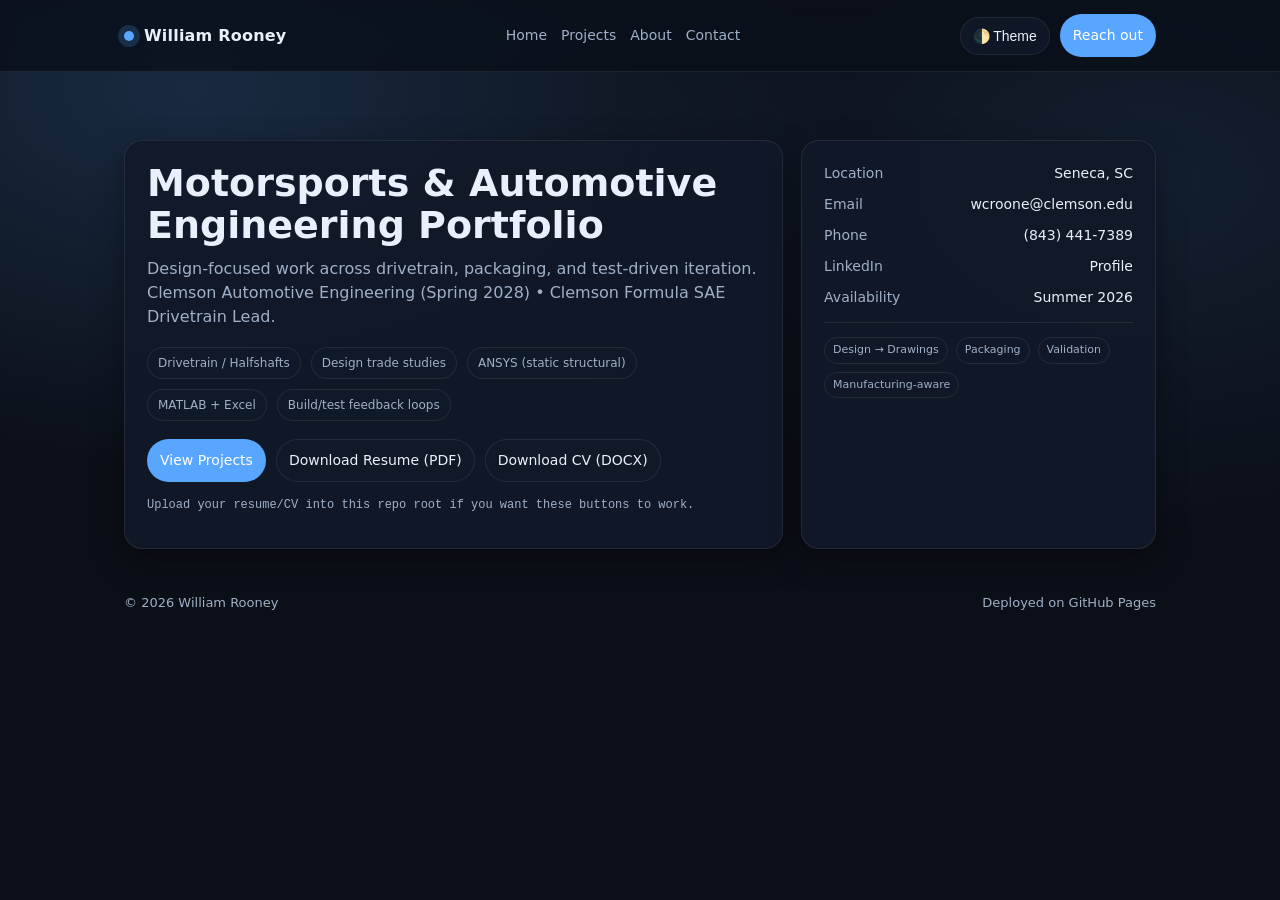
<file: index.html>
<!doctype html>
<html lang="en">
<head>
  <meta charset="utf-8" />
  <meta name="viewport" content="width=device-width, initial-scale=1" />
  <meta name="description" content="William Rooney — Motorsports & Automotive Engineering Portfolio" />
  <title>William Rooney | Portfolio</title>
  <link rel="stylesheet" href="./assets/css/style.css" />
</head>
<body>
  <div class="nav">
    <div class="nav-inner">
      <div class="brand"><span class="dot"></span> William Rooney</div>
      <nav class="nav-links" aria-label="Primary">
        <a href="./index.html">Home</a>
        <a href="./projects.html">Projects</a>
        <a href="./about.html">About</a>
        <a href="./contact.html">Contact</a>
      </nav>
      <div class="actions">
        <button class="btn" id="themeBtn" type="button">🌓 Theme</button>
        <a class="btn primary" href="./contact.html">Reach out</a>
      </div>
    </div>
  </div>

  <main class="container">
    <section class="hero">
      <div class="hero-grid">
        <div class="card pad">
          <h1>Motorsports & Automotive Engineering Portfolio</h1>
          <p class="sub">Design-focused work across drivetrain, packaging, and test-driven iteration. Clemson Automotive Engineering (Spring 2028) • Clemson Formula SAE Drivetrain Lead.</p>

          <div class="meta">
            <span class="pill">Drivetrain / Halfshafts</span>
            <span class="pill">Design trade studies</span>
            <span class="pill">ANSYS (static structural)</span>
            <span class="pill">MATLAB + Excel</span>
            <span class="pill">Build/test feedback loops</span>
          </div>

          <div style="margin-top:18px; display:flex; gap:10px; flex-wrap:wrap;">
            <a class="btn primary" href="./projects.html">View Projects</a>
            <a class="btn" href="./Resume.pdf" download>Download Resume (PDF)</a>
            <a class="btn" href="./William_Rooney_CV_Final.docx" download>Download CV (DOCX)</a>
          </div>

          <p class="mono" style="margin-top:14px;">
            Upload your resume/CV into this repo root if you want these buttons to work.
          </p>
        </div>

        <div class="card pad">
          <div class="kv">
            <div class="row"><span class="k">Location</span><span>Seneca, SC</span></div>
            <div class="row"><span class="k">Email</span><span><a href="mailto:wcroone@clemson.edu">wcroone@clemson.edu</a></span></div>
            <div class="row"><span class="k">Phone</span><span><a href="tel:+18434417389">(843) 441-7389</a></span></div>
            <div class="row"><span class="k">LinkedIn</span><span><a href="https://www.linkedin.com/in/william-rooney-ba565a3aa" target="_blank" rel="noreferrer">Profile</a></span></div>
            <div class="row"><span class="k">Availability</span><span>Summer 2026</span></div>
          </div>
          <div style="margin-top:14px; border-top:1px solid var(--border); padding-top:14px;">
            <div class="tags">
              <span class="tag">Design → Drawings</span>
              <span class="tag">Packaging</span>
              <span class="tag">Validation</span>
              <span class="tag">Manufacturing-aware</span>
            </div>
          </div>
        </div>
      </div>
    </section>

    <footer>
      <div class="foot">
        <span>© <span id="year"></span> William Rooney</span>
        <span>Deployed on GitHub Pages</span>
      </div>
    </footer>
  </main>

  <script src="./assets/js/main.js"></script>
</body>
</html>
</file>
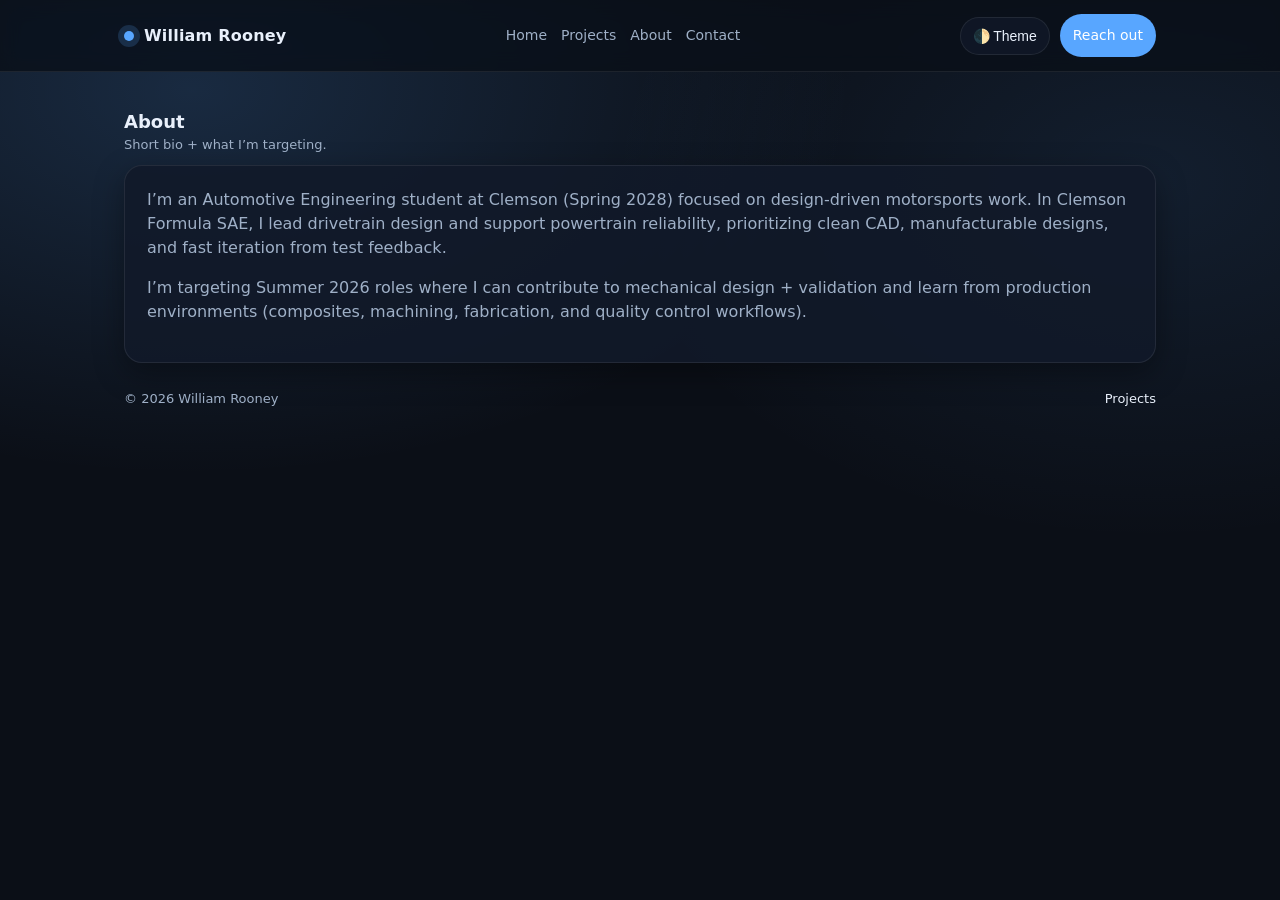
<file: about.html>
<!doctype html>
<html lang="en">
<head>
  <meta charset="utf-8" />
  <meta name="viewport" content="width=device-width, initial-scale=1" />
  <title>About | William Rooney</title>
  <link rel="stylesheet" href="./assets/css/style.css" />
</head>
<body>
  <div class="nav">
    <div class="nav-inner">
      <div class="brand"><span class="dot"></span> William Rooney</div>
      <nav class="nav-links">
        <a href="./index.html">Home</a>
        <a href="./projects.html">Projects</a>
        <a href="./about.html">About</a>
        <a href="./contact.html">Contact</a>
      </nav>
      <div class="actions">
        <button class="btn" id="themeBtn" type="button">🌓 Theme</button>
        <a class="btn primary" href="./contact.html">Reach out</a>
      </div>
    </div>
  </div>

  <main class="container">
    <div class="section-title">
      <div>
        <h2>About</h2>
        <p>Short bio + what I’m targeting.</p>
      </div>
    </div>

    <div class="card pad">
      <p style="margin-top:0; color:var(--muted);">
        I’m an Automotive Engineering student at Clemson (Spring 2028) focused on design-driven motorsports work.
        In Clemson Formula SAE, I lead drivetrain design and support powertrain reliability, prioritizing clean CAD,
        manufacturable designs, and fast iteration from test feedback.
      </p>
      <p style="color:var(--muted);">
        I’m targeting Summer 2026 roles where I can contribute to mechanical design + validation and learn from production environments
        (composites, machining, fabrication, and quality control workflows).
      </p>
    </div>

    <footer>
      <div class="foot">
        <span>© <span id="year"></span> William Rooney</span>
        <span><a href="./projects.html">Projects</a></span>
      </div>
    </footer>
  </main>

  <script src="./assets/js/main.js"></script>
</body>
</html>
</file>
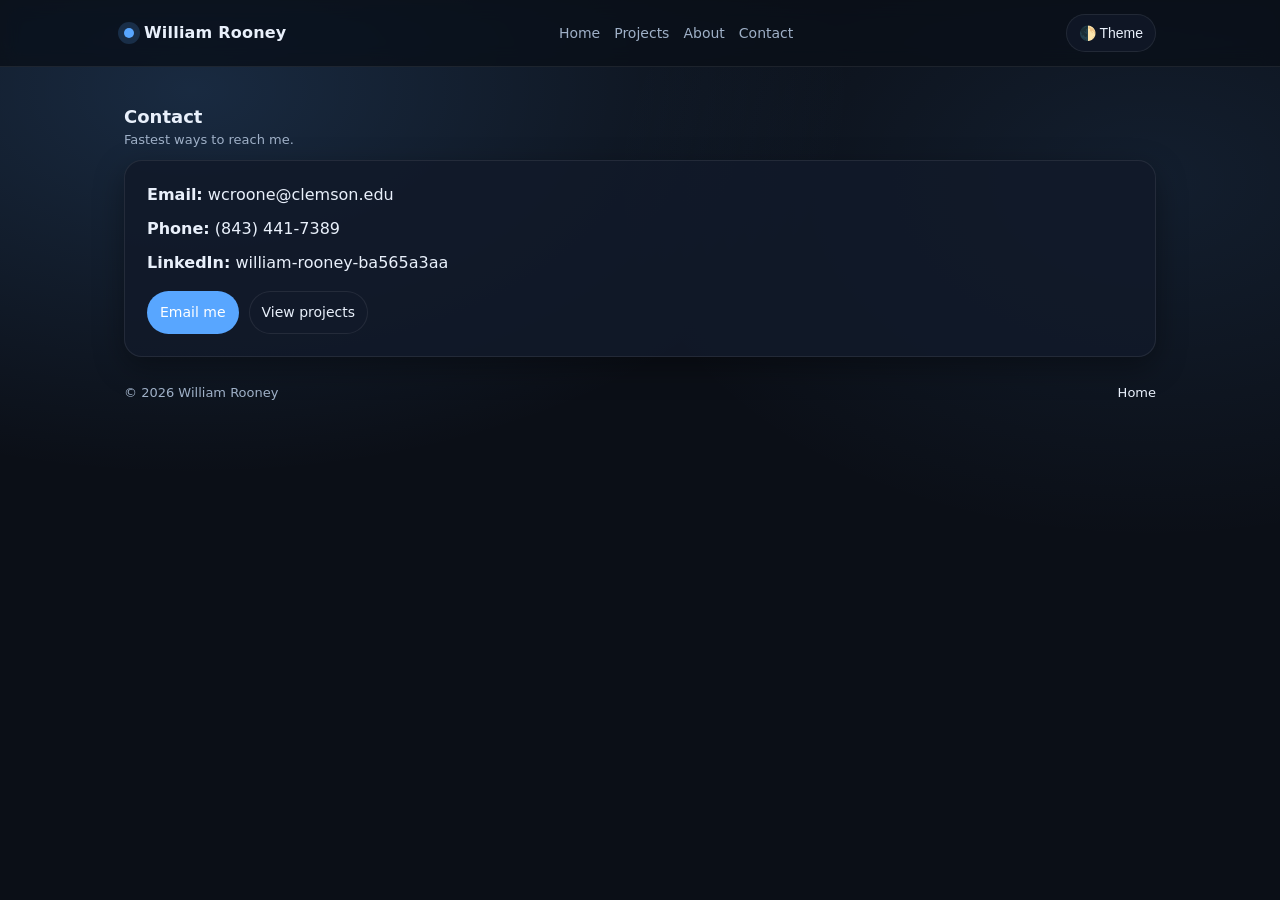
<file: contact.html>
<!doctype html>
<html lang="en">
<head>
  <meta charset="utf-8" />
  <meta name="viewport" content="width=device-width, initial-scale=1" />
  <title>Contact | William Rooney</title>
  <link rel="stylesheet" href="./assets/css/style.css" />
</head>
<body>
  <div class="nav">
    <div class="nav-inner">
      <div class="brand"><span class="dot"></span> William Rooney</div>
      <nav class="nav-links">
        <a href="./index.html">Home</a>
        <a href="./projects.html">Projects</a>
        <a href="./about.html">About</a>
        <a href="./contact.html">Contact</a>
      </nav>
      <div class="actions">
        <button class="btn" id="themeBtn" type="button">🌓 Theme</button>
      </div>
    </div>
  </div>

  <main class="container">
    <div class="section-title">
      <div>
        <h2>Contact</h2>
        <p>Fastest ways to reach me.</p>
      </div>
    </div>

    <div class="card pad" style="display:grid; gap:10px;">
      <div><b>Email:</b> <a href="mailto:wcroone@clemson.edu">wcroone@clemson.edu</a></div>
      <div><b>Phone:</b> <a href="tel:+18434417389">(843) 441-7389</a></div>
      <div><b>LinkedIn:</b> <a href="https://www.linkedin.com/in/william-rooney-ba565a3aa" target="_blank" rel="noreferrer">william-rooney-ba565a3aa</a></div>

      <div style="display:flex; gap:10px; flex-wrap:wrap; margin-top:6px;">
        <a class="btn primary" href="mailto:wcroone@clemson.edu?subject=Engineering%20Portfolio%20Inquiry">Email me</a>
        <a class="btn" href="./projects.html">View projects</a>
      </div>
    </div>

    <footer>
      <div class="foot">
        <span>© <span id="year"></span> William Rooney</span>
        <span><a href="./index.html">Home</a></span>
      </div>
    </footer>
  </main>

  <script src="./assets/js/main.js"></script>
</body>
</html>
</file>
<file: assets/css/style.css>
:root{
  --bg:#0b0f17; --card:#121a2a; --muted:#9fb0c7; --text:#e9f0fb; --accent:#58a6ff;
  --border:rgba(255,255,255,.08);
  --shadow: 0 10px 30px rgba(0,0,0,.35);
  --radius:18px;
}
[data-theme="light"]{
  --bg:#f6f8fb; --card:#ffffff; --muted:#4b5b74; --text:#0b1628; --accent:#0b69ff;
  --border:rgba(10,20,40,.10);
  --shadow: 0 10px 26px rgba(10,20,40,.12);
}
*{box-sizing:border-box}
html,body{height:100%}
body{
  margin:0;
  font-family: ui-sans-serif, system-ui, -apple-system, Segoe UI, Roboto, Helvetica, Arial;
  background:
    radial-gradient(1200px 700px at 15% 10%, rgba(88,166,255,.18), transparent 55%),
    radial-gradient(900px 600px at 90% 20%, rgba(88,166,255,.10), transparent 60%),
    var(--bg);
  color:var(--text);
  line-height:1.5;
}
a{color:var(--text); text-decoration:none}
a:hover{color:var(--accent)}
.container{max-width:1080px; margin:0 auto; padding:24px}

.nav{
  position:sticky; top:0; z-index:50;
  backdrop-filter:saturate(160%) blur(10px);
  background: color-mix(in oklab, var(--bg) 80%, transparent);
  border-bottom:1px solid var(--border);
}
.nav-inner{
  display:flex; align-items:center; justify-content:space-between; gap:12px;
  padding:14px 24px; max-width:1080px; margin:0 auto;
}
.brand{display:flex; align-items:center; gap:10px; font-weight:800; letter-spacing:.2px}
.dot{width:10px; height:10px; border-radius:999px; background:var(--accent);
  box-shadow:0 0 0 6px color-mix(in oklab, var(--accent) 18%, transparent)}
.nav-links{display:flex; gap:14px; flex-wrap:wrap}
.nav-links a{font-size:14px; color:var(--muted)}
.nav-links a:hover{color:var(--text)}
.actions{display:flex; align-items:center; gap:10px}

.btn{
  display:inline-flex; align-items:center; justify-content:center; gap:8px;
  padding:10px 12px; border-radius:999px; border:1px solid var(--border);
  background: color-mix(in oklab, var(--card) 72%, transparent);
  color:var(--text); font-size:14px; cursor:pointer;
}
.btn:hover{border-color: color-mix(in oklab, var(--accent) 40%, var(--border));}
.btn.primary{background:var(--accent); border-color:transparent; color:#fff;}
.btn.primary:hover{filter:brightness(1.05)}

.card{
  background: color-mix(in oklab, var(--card) 88%, transparent);
  border:1px solid var(--border);
  border-radius:var(--radius);
  box-shadow:var(--shadow);
  overflow:hidden;
}
.card.pad{padding:22px}

.hero{padding:44px 0 18px;}
.hero-grid{display:grid; grid-template-columns: 1.3fr .7fr; gap:18px; align-items:stretch}
@media (max-width: 860px){.hero-grid{grid-template-columns:1fr}}

h1{margin:0 0 10px; font-size:38px; line-height:1.1}
@media (max-width: 520px){h1{font-size:32px}}
.sub{color:var(--muted); font-size:16px; margin:0 0 18px}

.meta{display:flex; flex-wrap:wrap; gap:10px; margin-top:14px}
.pill{
  font-size:12px; color:var(--muted);
  border:1px solid var(--border);
  padding:6px 10px; border-radius:999px;
  background: color-mix(in oklab, var(--card) 70%, transparent);
}

.section-title{display:flex; align-items:center; justify-content:space-between; gap:10px; margin:12px 0 10px}
.section-title h2{margin:0; font-size:18px}
.section-title p{margin:0; color:var(--muted); font-size:13px}

.grid{display:grid; grid-template-columns: repeat(3, 1fr); gap:14px}
@media (max-width: 980px){.grid{grid-template-columns: repeat(2, 1fr)}}
@media (max-width: 640px){.grid{grid-template-columns: 1fr}}

.proj{position:relative; padding:16px}
.proj h3{margin:0 0 8px; font-size:16px}
.proj p{margin:0 0 12px; color:var(--muted); font-size:13px}
.tags{display:flex; flex-wrap:wrap; gap:8px}
.tag{font-size:11px; color:var(--muted); border:1px solid var(--border); padding:4px 8px; border-radius:999px}
.proj .cta{margin-top:14px; display:flex; gap:10px; flex-wrap:wrap}

.kv{display:grid; gap:10px}
.kv .row{display:flex; justify-content:space-between; gap:12px; font-size:14px}
.kv .k{color:var(--muted)}

.skills{display:grid; grid-template-columns: repeat(4, 1fr); gap:10px}
@media (max-width: 920px){.skills{grid-template-columns: repeat(2, 1fr)}}
@media (max-width: 520px){.skills{grid-template-columns: 1fr}}
.skill{padding:14px}
.skill b{display:block; margin-bottom:6px}
.skill span{color:var(--muted); font-size:13px}

footer{padding:26px 0 34px; color:var(--muted); font-size:13px}
.foot{display:flex; justify-content:space-between; align-items:center; gap:12px; flex-wrap:wrap}

.mono{font-family: ui-monospace, SFMono-Regular, Menlo, Monaco, Consolas, "Liberation Mono","Courier New"; font-size:12px; color:var(--muted)}
/* Expandable project details */
details.card.proj{padding:0}
summary.proj-summary{
  list-style:none;
  cursor:pointer;
  padding:16px;
}
summary.proj-summary::-webkit-details-marker{display:none}
.proj-summary h3{margin:0 0 8px; font-size:16px}
.proj-summary p{margin:0 0 12px; color:var(--muted); font-size:13px}
.proj-body{border-top:1px solid var(--border); padding:16px}
.proj-body h4{margin:0 0 8px; font-size:14px}
.proj-body ul{margin:8px 0 0 18px; color:var(--muted)}
.gallery{
  display:grid; grid-template-columns: repeat(3, 1fr); gap:10px;
  margin-top:12px;
}
@media (max-width: 900px){.gallery{grid-template-columns: repeat(2, 1fr)}}
@media (max-width: 620px){.gallery{grid-template-columns: 1fr}}
.gallery img{
  width:100%; height:auto; border-radius:14px;
  border:1px solid var(--border);
}
/* --- Rotating carousel (pure CSS) --- */
.carousel {
  position: relative;
  border: 1px solid var(--border);
  border-radius: 14px;
  overflow: hidden;
  background: color-mix(in oklab, var(--card) 70%, transparent);
}

.carousel .frame {
  position: relative;
  width: 100%;
  aspect-ratio: 16 / 9;
}

.carousel .frame img {
  position: absolute;
  inset: 0;
  width: 100%;
  height: 100%;
  object-fit: contain;
  background: color-mix(in oklab, var(--card) 70%, transparent);
  opacity: 0;
  animation: rotateSlides 16s infinite;
}

.carousel .frame img:nth-child(1) { animation-delay: 0s; }
.carousel .frame img:nth-child(2) { animation-delay: 4s; }
.carousel .frame img:nth-child(3) { animation-delay: 8s; }
.carousel .frame img:nth-child(4) { animation-delay: 12s; }

@keyframes rotateSlides {
  0%   { opacity: 0; }
  6%   { opacity: 1; }
  25%  { opacity: 1; }
  31%  { opacity: 0; }
  100% { opacity: 0; }
}

.carousel .cap {
  padding: 10px 12px;
  font-size: 12px;
  color: var(--muted);
  border-top: 1px solid var(--border);
}

/* --- In-progress image badge --- */
.inprogress {
  position: relative;
  border: 1px solid var(--border);
  border-radius: 14px;
  overflow: hidden;
  background: color-mix(in oklab, var(--card) 70%, transparent);
}
.inprogress img {
  width: 100%;
  height: auto;
  display: block;
  filter: saturate(0.85);
}
.inprogress .badge {
  position: absolute;
  top: 10px;
  left: 10px;
  padding: 6px 10px;
  border-radius: 999px;
  font-size: 12px;
  font-weight: 700;
  background: rgba(0,0,0,0.55);
  border: 1px solid var(--border);
  color: #fff;
  letter-spacing: .02em;
}
</file>
